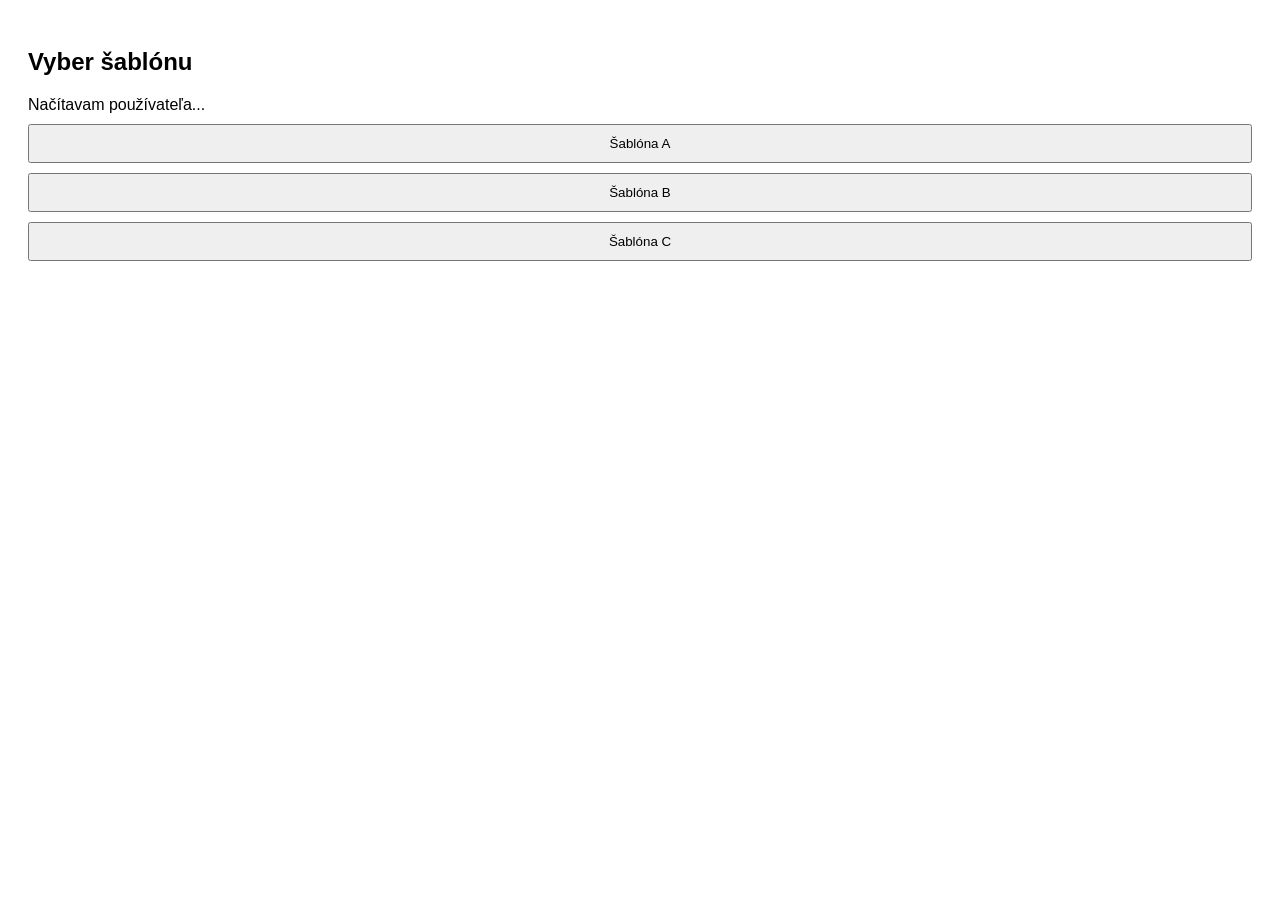
<file: index.html>
<!DOCTYPE html>
<html>
<head>
    <meta charset="utf-8" />
    <title>Templates</title>
    <link rel="stylesheet" href="style.css">
</head>
<body>

<h2>Vyber šablónu</h2>

<div id="userInfo">Načítavam používateľa...</div>

<button onclick="insertTemplate('A')">Šablóna A</button>
<button onclick="insertTemplate('B')">Šablóna B</button>
<button onclick="insertTemplate('C')">Šablóna C</button>

<script src="https://appsforoffice.microsoft.com/lib/1/hosted/office.js"></script>
<script src="app.js"></script>

</body>
</html>
</file>
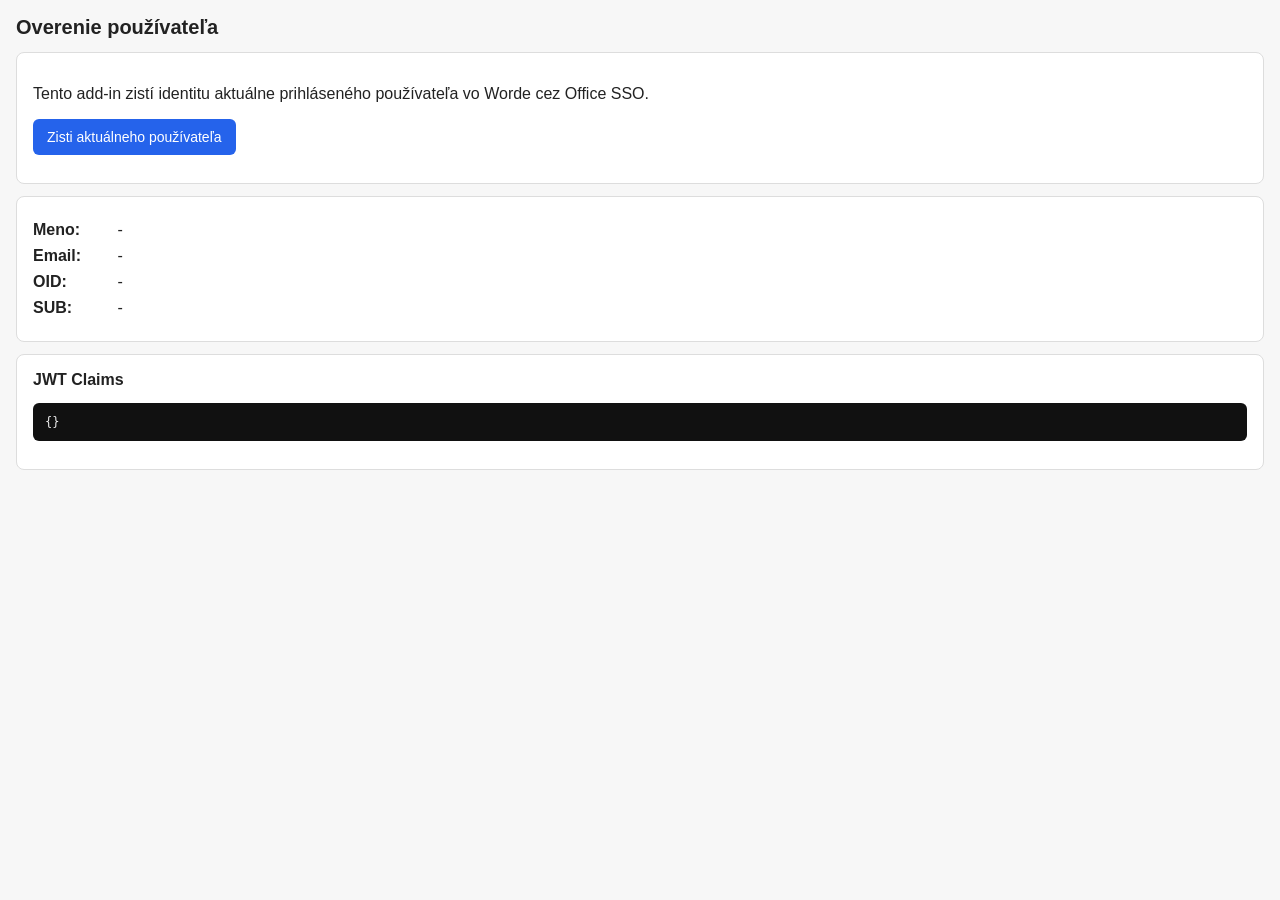
<file: taskpane.html>
<!doctype html>
<html lang="sk">
<head>
  <meta charset="UTF-8" />
  <meta http-equiv="X-UA-Compatible" content="IE=Edge" />
  <meta name="viewport" content="width=device-width, initial-scale=1.0" />
  <title>User Verify Add-in</title>
  <script src="https://appsforoffice.microsoft.com/lib/1/hosted/office.js"></script>
  <style>
    body {
      font-family: Arial, sans-serif;
      margin: 0;
      padding: 16px;
      background: #f7f7f7;
      color: #222;
    }

    h1 {
      font-size: 20px;
      margin-top: 0;
    }

    .card {
      background: #fff;
      border: 1px solid #ddd;
      border-radius: 8px;
      padding: 16px;
      margin-top: 12px;
    }

    button {
      padding: 10px 14px;
      border: 0;
      border-radius: 6px;
      cursor: pointer;
      font-size: 14px;
    }

    #loginBtn {
      background: #2563eb;
      color: white;
    }

    #status {
      margin-top: 12px;
      font-size: 14px;
    }

    .row {
      margin: 8px 0;
    }

    .label {
      font-weight: bold;
      display: inline-block;
      min-width: 80px;
    }

    pre {
      background: #111;
      color: #eee;
      padding: 12px;
      border-radius: 6px;
      overflow: auto;
      font-size: 12px;
      white-space: pre-wrap;
      word-break: break-word;
    }

    .success {
      color: #166534;
    }

    .error {
      color: #b91c1c;
    }
  </style>
</head>
<body>
  <h1>Overenie používateľa</h1>

  <div class="card">
    <p>Tento add-in zistí identitu aktuálne prihláseného používateľa vo Worde cez Office SSO.</p>
    <button id="loginBtn" type="button">Zisti aktuálneho používateľa</button>
    <div id="status"></div>
  </div>

  <div class="card">
    <div class="row"><span class="label">Meno:</span> <span id="name">-</span></div>
    <div class="row"><span class="label">Email:</span> <span id="email">-</span></div>
    <div class="row"><span class="label">OID:</span> <span id="oid">-</span></div>
    <div class="row"><span class="label">SUB:</span> <span id="sub">-</span></div>
  </div>

  <div class="card">
    <h2 style="font-size:16px; margin-top:0;">JWT Claims</h2>
    <pre id="claims">{}</pre>
  </div>

  <script>
    function setStatus(message, isError = false) {
      const status = document.getElementById("status");
      status.textContent = message;
      status.className = isError ? "error" : "success";
    }

    function parseJwt(token) {
      const base64Url = token.split(".")[1];
      const base64 = base64Url.replace(/-/g, "+").replace(/_/g, "/");
      const jsonPayload = decodeURIComponent(
        atob(base64)
          .split("")
          .map(function (c) {
            return "%" + ("00" + c.charCodeAt(0).toString(16)).slice(-2);
          })
          .join("")
      );

      return JSON.parse(jsonPayload);
    }

    async function verifyCurrentUser() {
      try {
        setStatus("Získavam token...");

        const token = await OfficeRuntime.auth.getAccessToken({
          allowSignInPrompt: true,
          allowConsentPrompt: true
        });

        const claims = parseJwt(token);

        document.getElementById("name").textContent =
          claims.name || "-";

        document.getElementById("email").textContent =
          claims.preferred_username || claims.upn || claims.email || "-";

        document.getElementById("oid").textContent =
          claims.oid || "-";

        document.getElementById("sub").textContent =
          claims.sub || "-";

        document.getElementById("claims").textContent =
          JSON.stringify(claims, null, 2);

        setStatus("Používateľ bol úspešne overený.");
      } catch (error) {
        console.error("SSO error:", error);

        document.getElementById("claims").textContent =
          JSON.stringify(
            {
              message: error.message || "Unknown error",
              code: error.code || null,
              name: error.name || null
            },
            null,
            2
          );

        setStatus("Nepodarilo sa získať token používateľa.", true);
      }
    }

    Office.onReady(function () {
      document.getElementById("loginBtn").addEventListener("click", verifyCurrentUser);
      setStatus("Add-in je pripravený.");
    });
  </script>
</body>
</html>
</file>
<file: style.css>
body {
    font-family: Arial;
    padding: 20px;
}

button {
    display: block;
    margin: 10px 0;
    padding: 10px;
    width: 100%;
    cursor: pointer;
}
</file>
